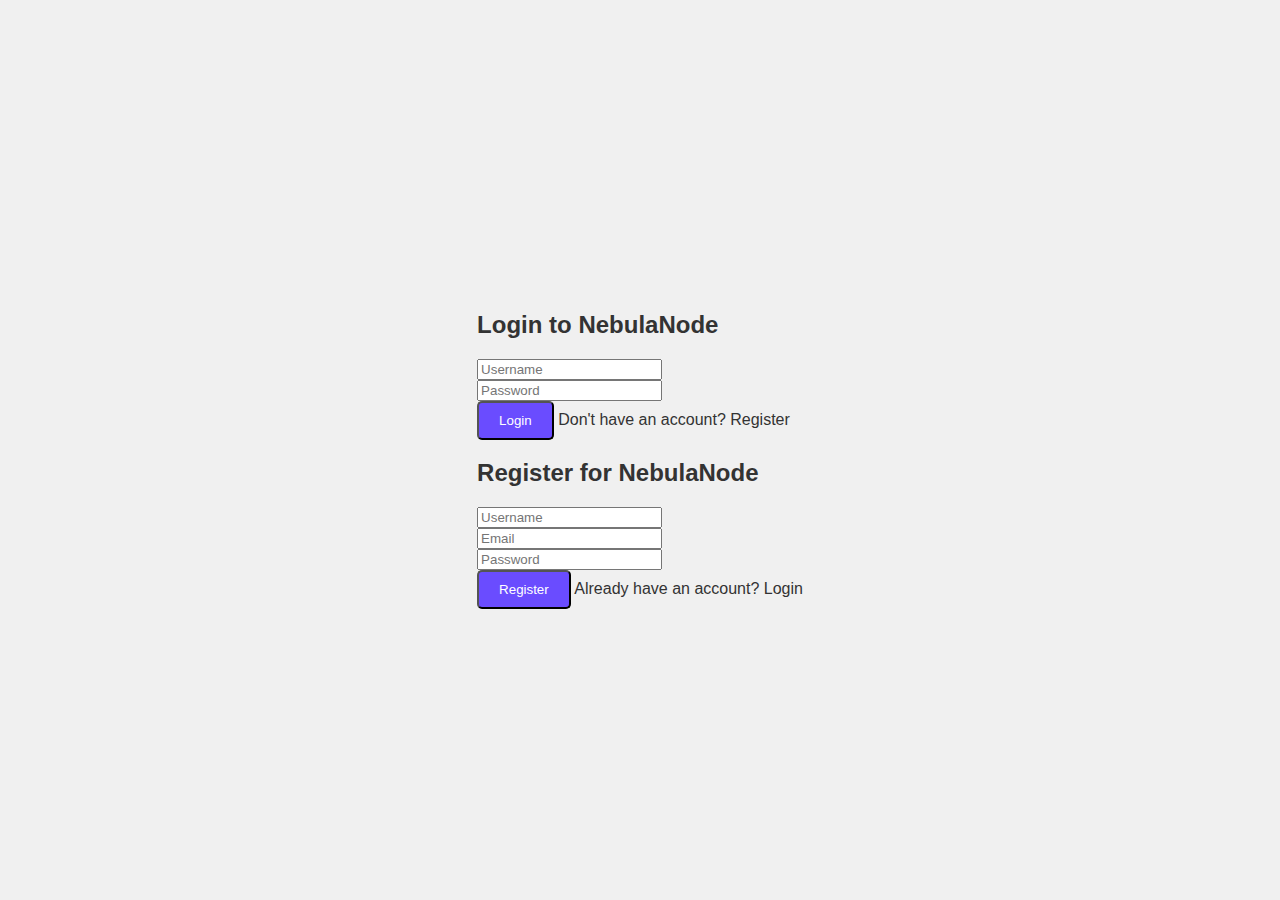
<file: index.html>
<!DOCTYPE html>
<html lang="en">
<head>
  <meta charset="UTF-8">
  <meta name="viewport" content="width=device-width, initial-scale=1">
  <title>Login / Register - NebulaNode</title>
  <link rel="stylesheet" href="styles.css">
</head>
<body>

  <div class="form-container" id="form-container">
    <!-- Login Form -->
    <div id="login-form">
      <h2>Login to NebulaNode</h2>
      <div class="input-group">
        <input type="text" id="login-username" placeholder="Username" required>
      </div>
      <div class="input-group">
        <input type="password" id="login-password" placeholder="Password" required>
      </div>
      <button class="btn" onclick="login()">Login</button>
      <span class="link" onclick="toggleForm()">Don't have an account? Register</span>
    </div>

    <!-- Register Form -->
    <div id="register-form">
      <h2>Register for NebulaNode</h2>
      <div class="input-group">
        <input type="text" id="register-username" placeholder="Username" required>
      </div>
      <div class="input-group">
        <input type="email" id="register-email" placeholder="Email" required>
      </div>
      <div class="input-group">
        <input type="password" id="register-password" placeholder="Password" required>
      </div>
      <button class="btn" onclick="register()">Register</button>
      <span class="link" onclick="toggleForm()">Already have an account? Login</span>
    </div>
  </div>

  <!-- Loading Screen -->
  <div class="loading-overlay" id="loadingOverlay">
    <div class="loading-circle"></div>
    <p class="loading-text">Please Wait...</p>
  </div>

  <script>
    const loginForm = document.getElementById("login-form");
    const registerForm = document.getElementById("register-form");
    const loadingOverlay = document.getElementById("loadingOverlay");

    // Toggle between Login and Register forms
    function toggleForm() {
      loginForm.style.display = loginForm.style.display === "none" ? "block" : "none";
      registerForm.style.display = registerForm.style.display === "block" ? "none" : "block";
    }

    // Show loading overlay
    function showLoading() {
      loadingOverlay.style.display = "flex";
    }

    // Hide loading overlay
    function hideLoading() {
      loadingOverlay.style.display = "none";
    }

    // Handle login functionality
    function login() {
      showLoading();
      setTimeout(() => {
        // Here, you can handle your login logic
        // Simulate redirect after login
        hideLoading();
        window.location.href = "home.html"; // Redirect to the home page
      }, 2000); // Simulate 2 seconds of loading
    }

    // Handle register functionality
    function register() {
      showLoading();
      setTimeout(() => {
        // Here, you can handle your registration logic
        // Simulate redirect after registration
        hideLoading();
        window.location.href = "home.html"; // Redirect to the home page
      }, 2000); // Simulate 2 seconds of loading
    }
  </script>
</body>
</html>
</file>
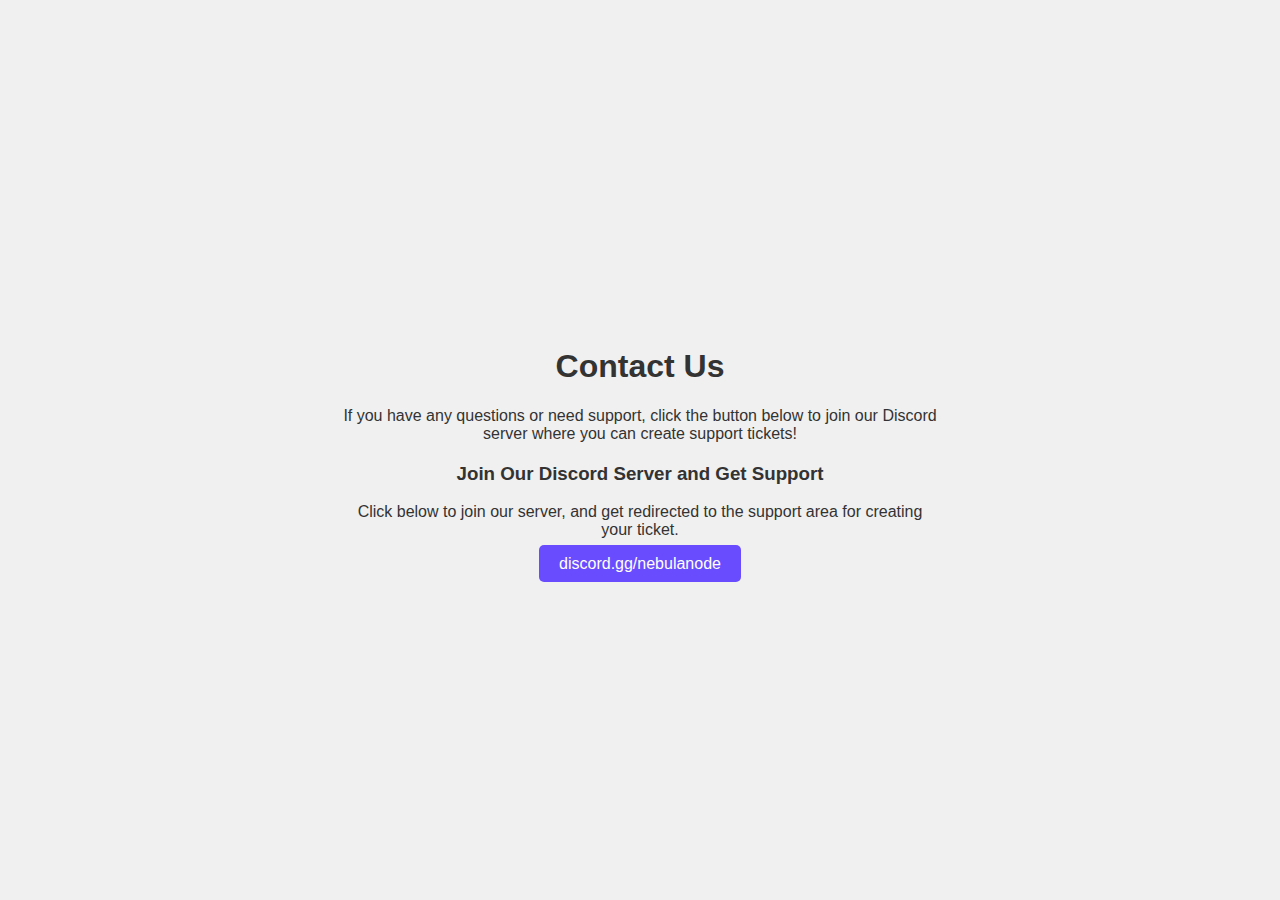
<file: contact.html>
<!DOCTYPE html>
<html lang="en">
<head>
  <meta charset="UTF-8">
  <meta name="viewport" content="width=device-width, initial-scale=1">
  <title>Contact Us</title>
  <link rel="stylesheet" href="styles.css">
</head>
<body>

  <div class="contact-container">
    <h1>Contact Us</h1>
    <p>If you have any questions or need support, click the button below to join our Discord server where you can create support tickets!</p>

    <!-- Discord Link -->
    <div class="discord-link">
      <h3>Join Our Discord Server and Get Support</h3>
      <p>Click below to join our server, and get redirected to the support area for creating your ticket.</p>
      <a href="#" class="btn" id="discordLink">discord.gg/nebulanode</a>
    </div>
  </div>

  <script>
    document.getElementById("discordLink").onclick = function() {
      window.location.href = "https://discord.gg/zEnwyQjmmR"; // Discord invite link
    };
  </script>

  <script src="scripts.js"></script>
</body>
</html>
</file>
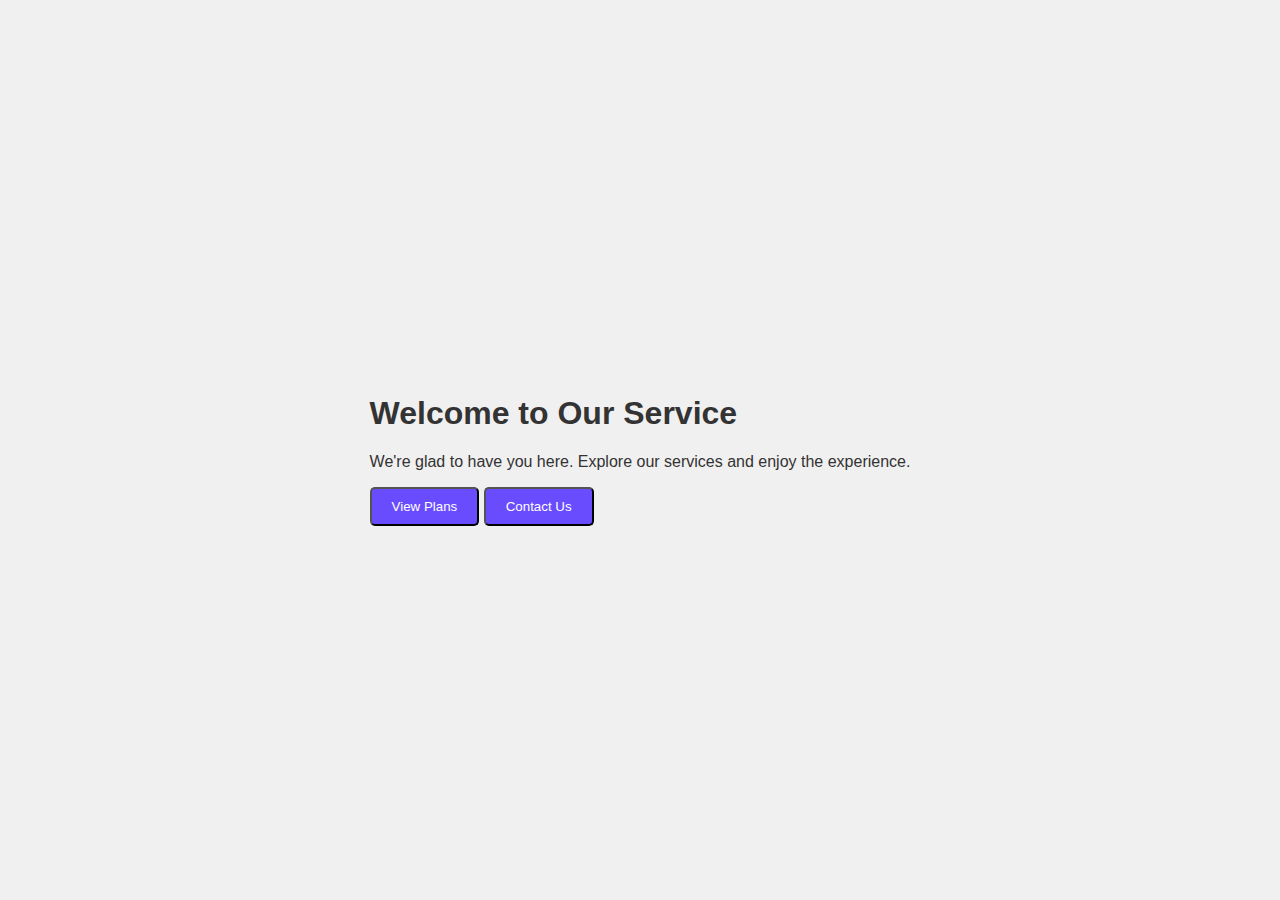
<file: landing.html>
<!DOCTYPE html>
<html lang="en">
<head>
  <meta charset="UTF-8">
  <meta name="viewport" content="width=device-width, initial-scale=1">
  <title>Welcome</title>
  <link rel="stylesheet" href="styles.css">
</head>
<body>

  <div class="landing-container">
    <h1>Welcome to Our Service</h1>
    <p>We're glad to have you here. Explore our services and enjoy the experience.</p>
    <button class="btn" onclick="window.location.href='plans.html'">View Plans</button>
    <button class="btn secondary" onclick="window.location.href='contact.html'">Contact Us</button>
  </div>

  <script src="scripts.js"></script>
</body>
</html>
</file>
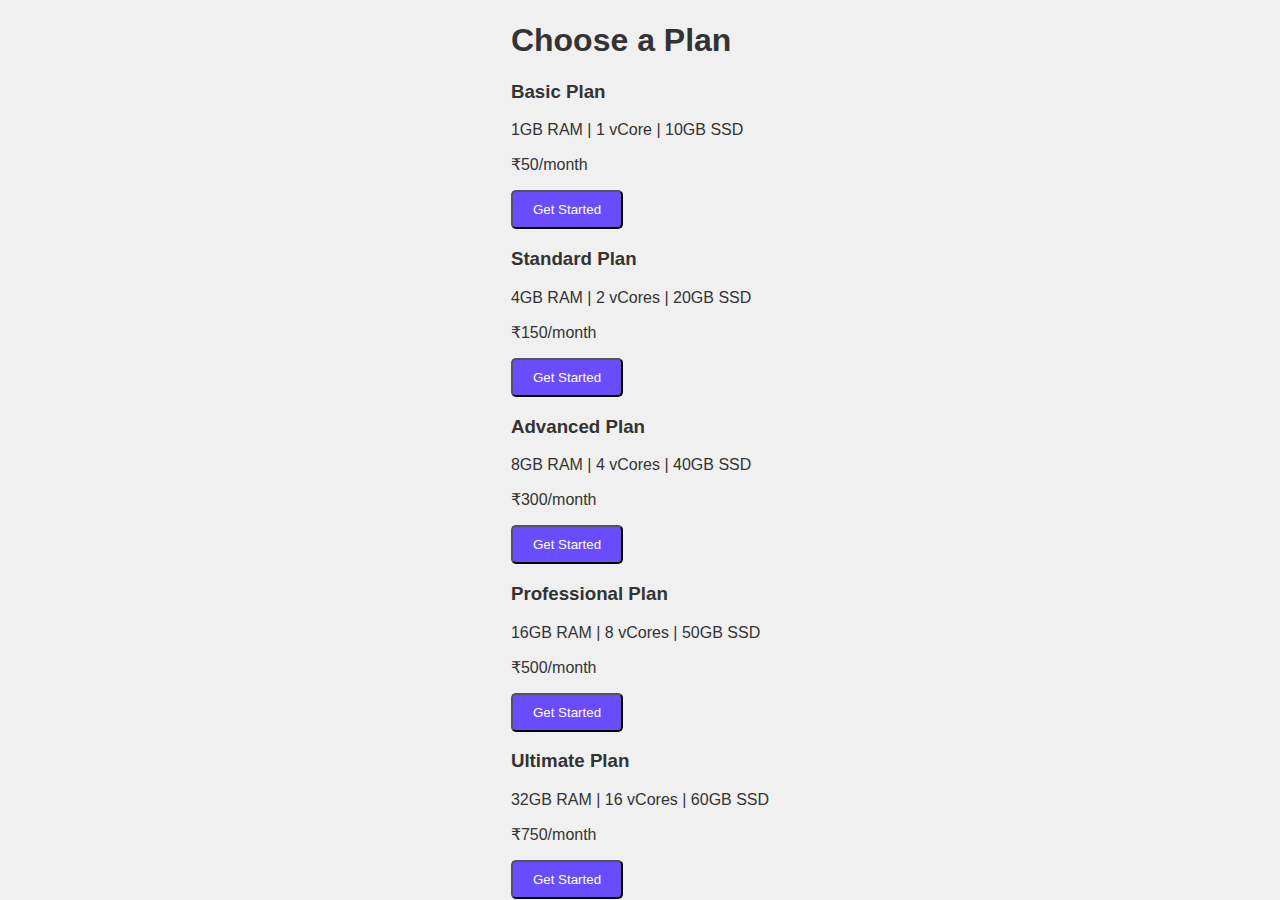
<file: plans.html>
<!DOCTYPE html>
<html lang="en">
<head>
  <meta charset="UTF-8">
  <meta name="viewport" content="width=device-width, initial-scale=1">
  <title>Plans</title>
  <link rel="stylesheet" href="styles.css">
</head>
<body>

  <div class="plans-container">
    <h1>Choose a Plan</h1>
    <div class="plans">
      <!-- Basic Plan -->
      <div class="plan-card">
        <h3>Basic Plan</h3>
        <p>1GB RAM | 1 vCore | 10GB SSD</p>
        <p>₹50/month</p>
        <button class="btn" onclick="window.location.href='contact.html'">Get Started</button>
      </div>

      <!-- Standard Plan -->
      <div class="plan-card">
        <h3>Standard Plan</h3>
        <p>4GB RAM | 2 vCores | 20GB SSD</p>
        <p>₹150/month</p>
        <button class="btn" onclick="window.location.href='contact.html'">Get Started</button>
      </div>

      <!-- Advanced Plan -->
      <div class="plan-card">
        <h3>Advanced Plan</h3>
        <p>8GB RAM | 4 vCores | 40GB SSD</p>
        <p>₹300/month</p>
        <button class="btn" onclick="window.location.href='contact.html'">Get Started</button>
      </div>

      <!-- Professional Plan -->
      <div class="plan-card">
        <h3>Professional Plan</h3>
        <p>16GB RAM | 8 vCores | 50GB SSD</p>
        <p>₹500/month</p>
        <button class="btn" onclick="window.location.href='contact.html'">Get Started</button>
      </div>

      <!-- Ultimate Plan -->
      <div class="plan-card">
        <h3>Ultimate Plan</h3>
        <p>32GB RAM | 16 vCores | 60GB SSD</p>
        <p>₹750/month</p>
        <button class="btn" onclick="window.location.href='contact.html'">Get Started</button>
      </div>
    </div>
  </div>

  <script src="scripts.js"></script>
</body>
</html>
</file>
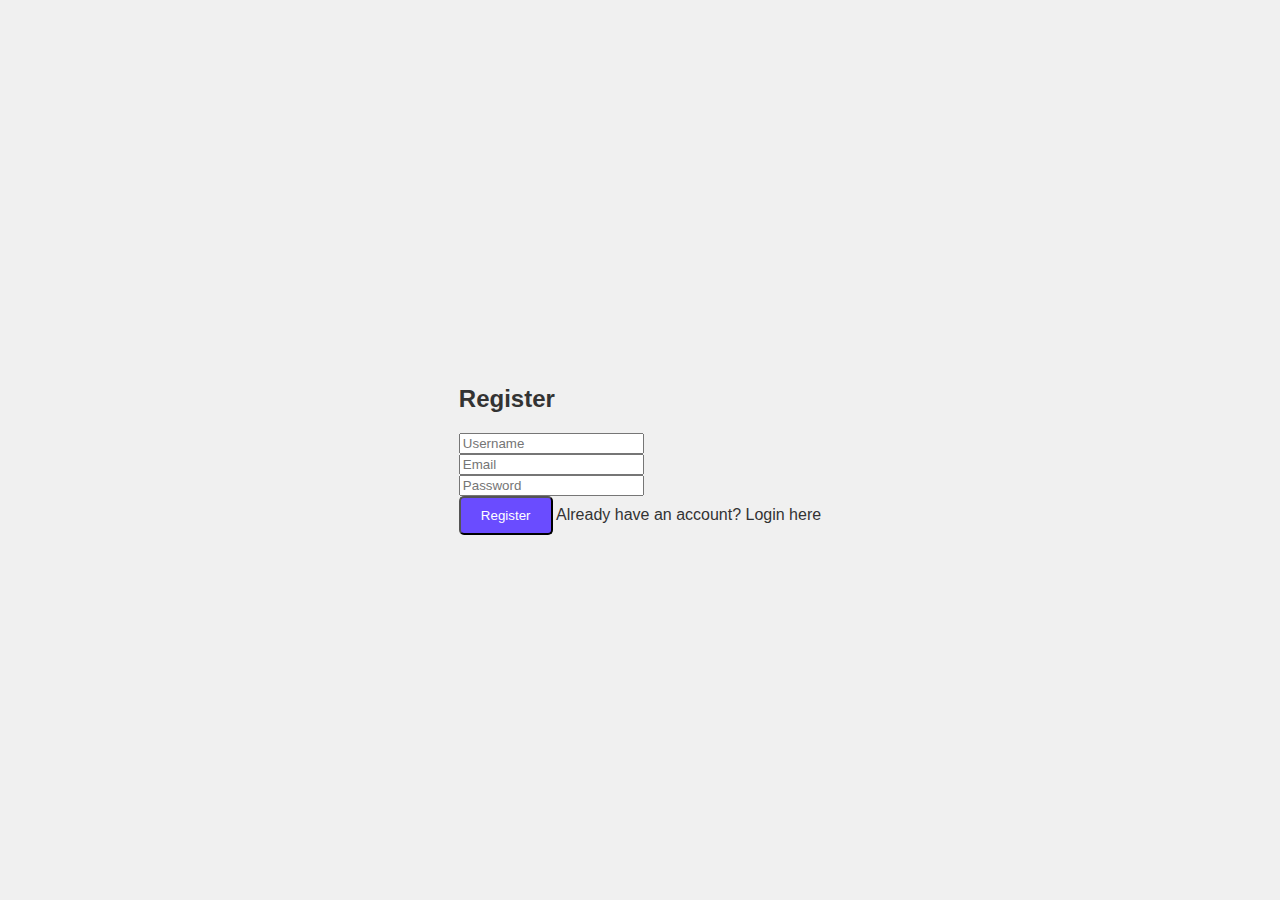
<file: register.html>
<!DOCTYPE html>
<html lang="en">
<head>
  <meta charset="UTF-8">
  <meta name="viewport" content="width=device-width, initial-scale=1">
  <title>Register</title>
  <link rel="stylesheet" href="styles.css">
</head>
<body>

  <div class="form-container" id="register-form">
    <h2>Register</h2>
    <div class="input-group">
      <input type="text" id="new-username" placeholder="Username" required>
    </div>
    <div class="input-group">
      <input type="email" id="email" placeholder="Email" required>
    </div>
    <div class="input-group">
      <input type="password" id="new-password" placeholder="Password" required>
    </div>
    <button class="btn" onclick="handleRegister()">Register</button>
    <span class="link" onclick="window.location.href='index.html'">Already have an account? Login here</span>
  </div>

  <script src="scripts.js"></script>
</body>
</html>
</file>
<file: styles.css>
/* General Styling */
body {
  font-family: Arial, sans-serif;
  margin: 0;
  padding: 0;
  display: flex;
  justify-content: center;
  align-items: center;
  height: 100vh;
  background: #f0f0f0;
  color: #333;
  flex-direction: column;
}

/* Contact Page Styles */
.contact-container {
  text-align: center;
  max-width: 600px;
  margin: 20px;
}

.btn {
  background-color: #6A4CFF;
  color: white;
  padding: 10px 20px;
  text-decoration: none;
  border-radius: 5px;
  cursor: pointer;
}

.discord-link h3 {
  margin-top: 20px;
}

.discord-link p {
  font-size: 16px;
}

.other-links {
  margin-top: 20px;
}

.other-links a {
  font-size: 18px;
  color: #6A4CFF;
  text-decoration: none;
}

.other-links a:hover {
  text-decoration: underline;
}

/* Loading Overlay Styles */
.loading-overlay {
  display: none; /* Hidden initially */
  position: fixed;
  top: 0;
  left: 0;
  width: 100%;
  height: 100%;
  background-color: rgba(0, 0, 0, 0.7);
  color: white;
  justify-content: center;
  align-items: center;
  z-index: 9999;
}

.loading-circle {
  border: 4px solid rgba(255, 255, 255, 0.3);
  border-top: 4px solid #6A4CFF;
  border-radius: 50%;
  width: 50px;
  height: 50px;
  animation: spin 1s linear infinite;
}

.loading-text {
  margin-top: 10px;
  font-size: 18px;
}

/* Animation for spinning circle */
@keyframes spin {
  0% { transform: rotate(0deg); }
  100% { transform: rotate(360deg); }
}
</file>
